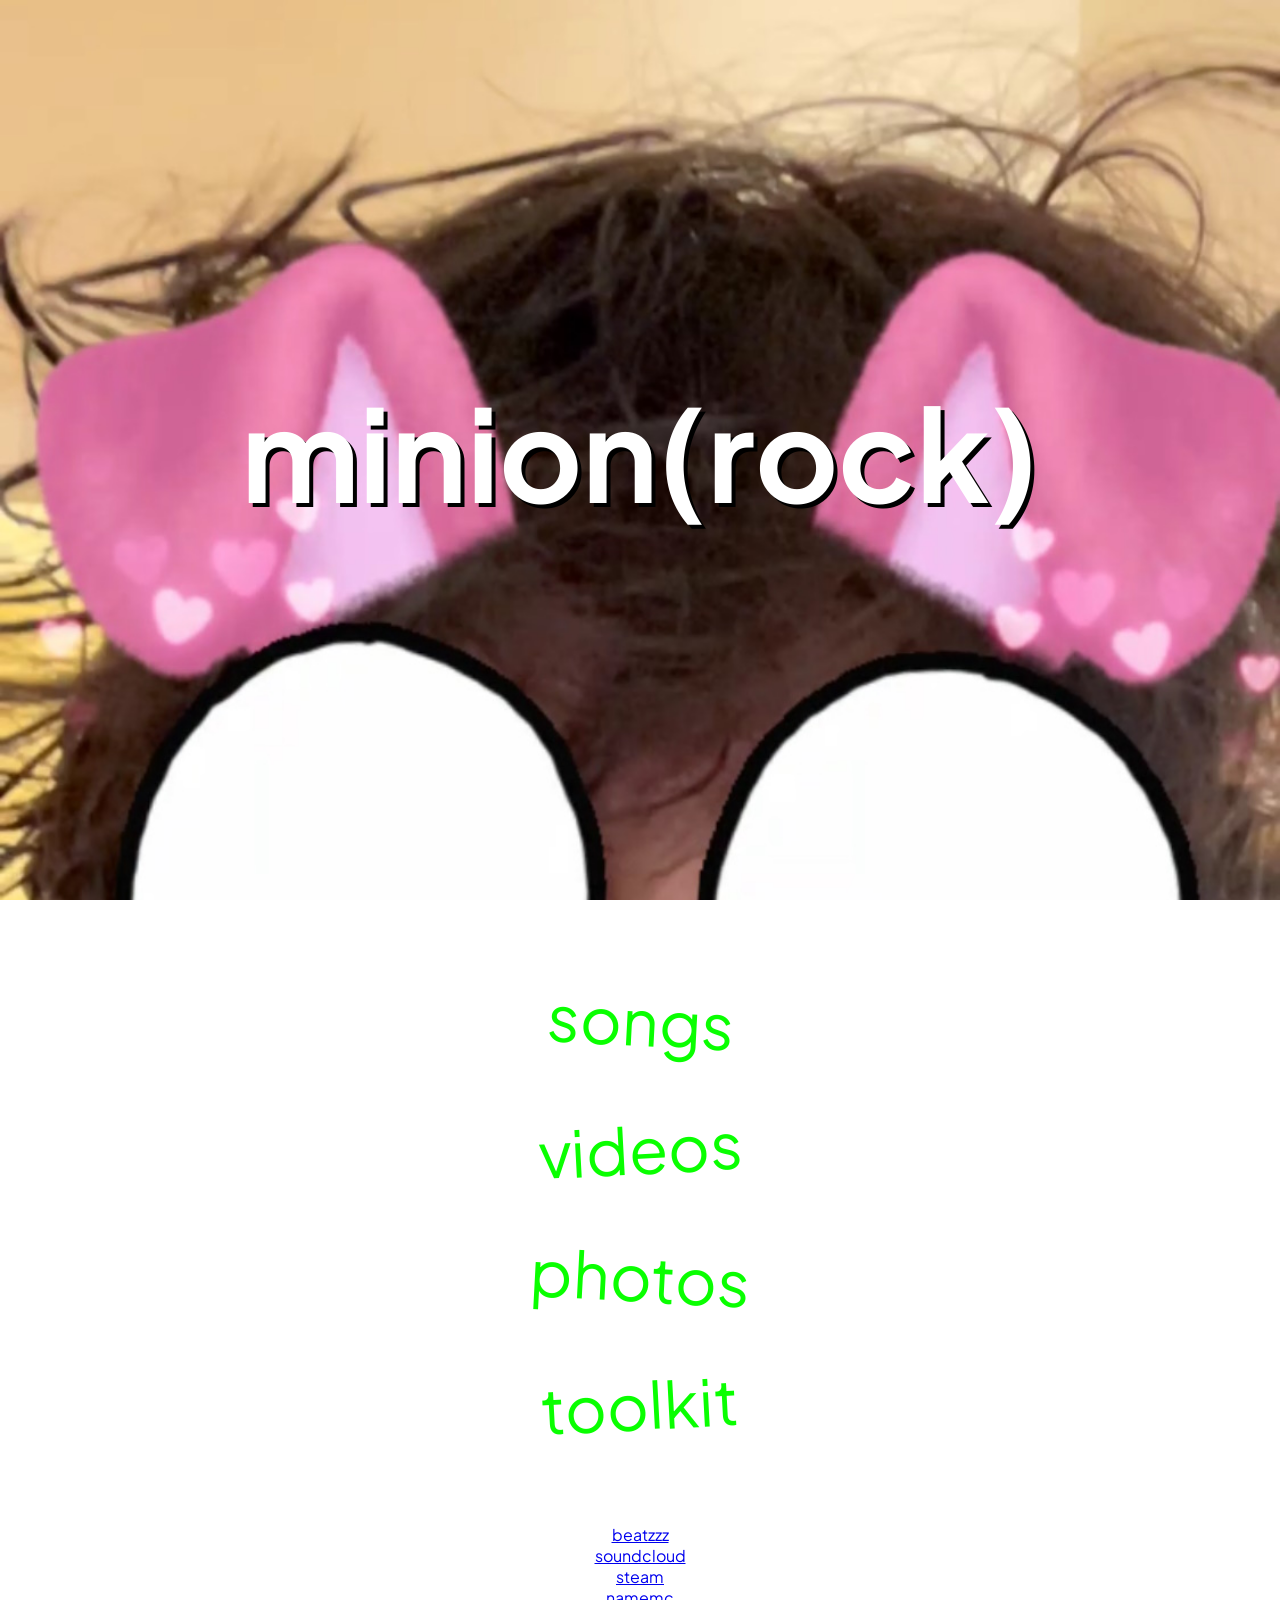
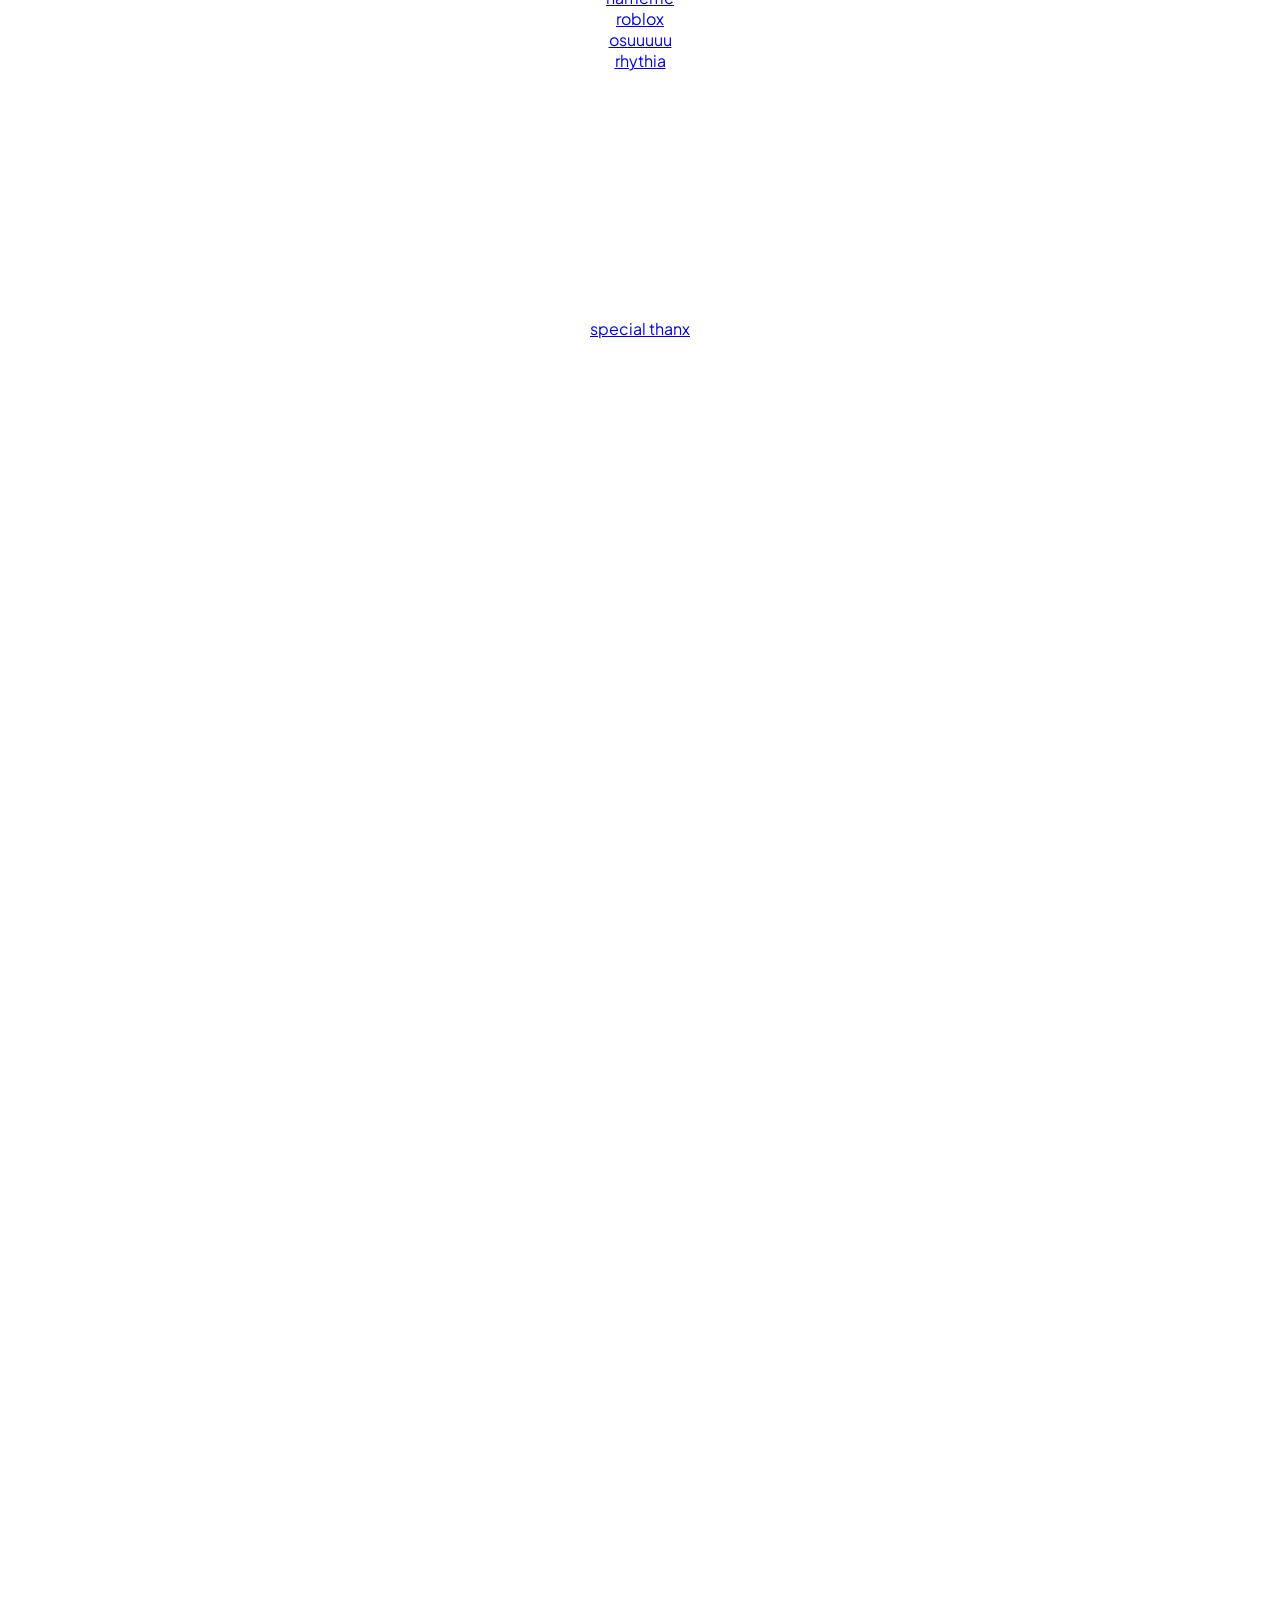
<file: index.html>
<!DOCTYPE html>
<html lang="en">
<head>
    <meta charset="UTF-8">
    <meta name="viewport" content="width=device-width, initial-scale=1.0">
    <title>0,-,0</title>
    <link rel="stylesheet" href="style.css">
    <link rel="icon" type="image/x-icon" href=favicon.ico>
</head>
<body>
    <div class="container">
        <header>
            <h1 id="main-title">minion(rock)</h1>
        </header>
        
        <nav>
            <a href="/songs" class="link-item">songs</a>
            <a href="/videos" class="link-item">videos</a>
            <a href="/photos" class="link-item">photos</a>
            <a href="/toolkit" class="link-item">toolkit</a>
        </nav>
         <a href="https://www.traktrain.com/rock">beatzzz</a> 
        <a href="https://www.soundcloud.com/longwert">soundcloud</a>
            <a href="https://steamcommunity.com/id/longwert/">steam</a>
             <a href=" https://namemc.com/profile/longwert.1">namemc</a>
            <a href="https://www.roblox.com/users/95374350/profile">roblox</a>
            <a href="https://osu.ppy.sh/users/18153504">osuuuuu</a>
            <a href="https://www.rhythia.com/player/194862">rhythia</a> 
   
    </div>

    <script>
        document.addEventListener('scroll', () => {
            const scrollPosition = window.scrollY;
            document.body.style.backgroundPositionY = `${-scrollPosition}px`;
        });

        const title = document.getElementById('main-title');
        title.addEventListener('click', () => {
            alert('scroll the fuck down bruh'); /*click and it says stuf u can edit this or comemtn it out if u wanmt*/
        });
    </script>
        <div class="container">
            <h2><p>fuck you down here for?</p></h2>









                     <a href="https://rxbsdk.org/">special thanx
                     </a> 
        </div>
</body>
</html>
</file>
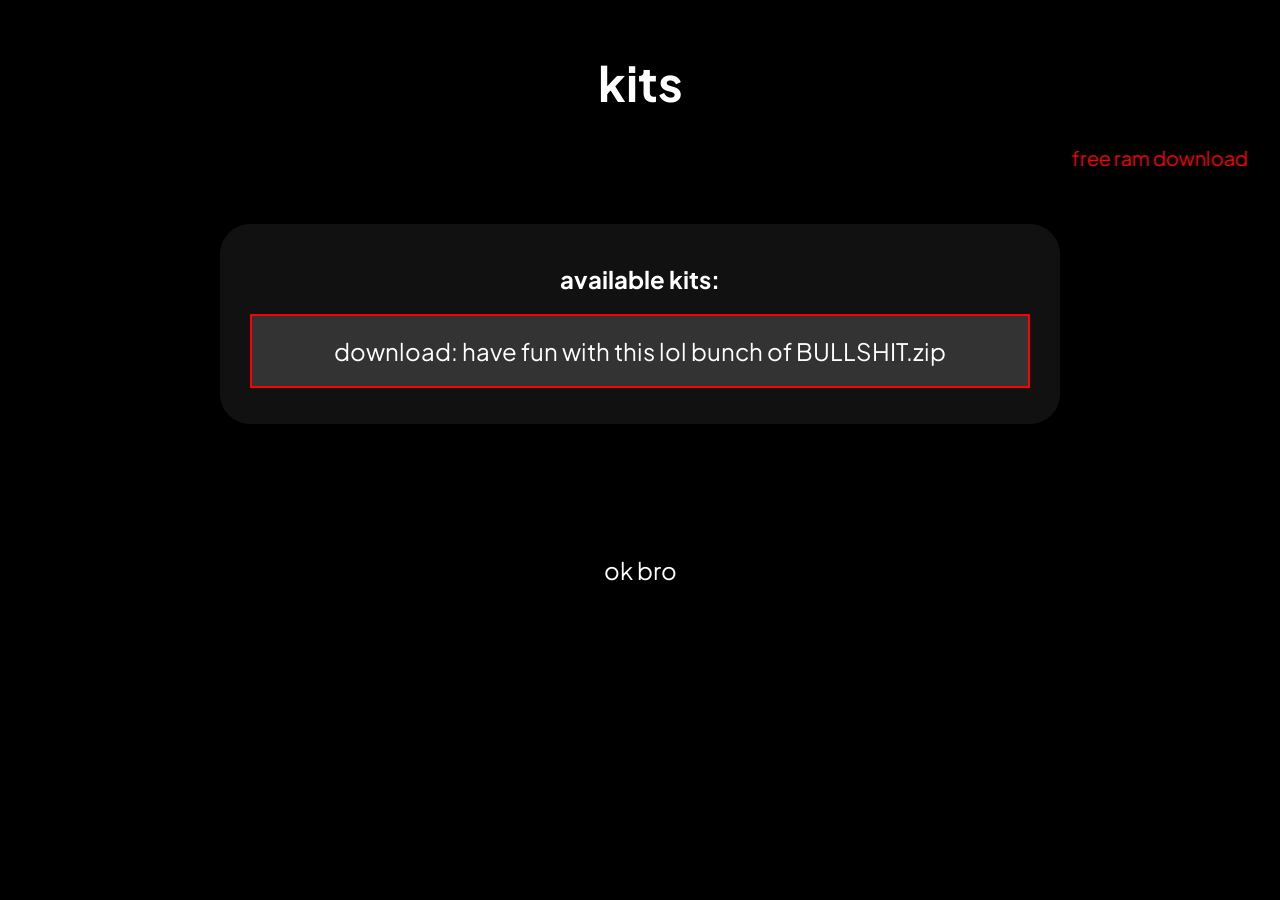
<file: toolkit.html>
<!DOCTYPE html>
<html lang="en">
<head>
    <meta charset="UTF-8">
    <meta name="viewport" content="width=device-width, initial-scale=1.0">
    <title>meow</title>
    <style>
        @import url('https://fonts.googleapis.com/css2?family=Bubblegum+Sans&family=Plus+Jakarta+Sans:wght@700&display=swap');

        body {
            background-color: black;
            color: #ffffff;
            font-family: 'Plus Jakarta Sans', sans-serif;
            text-align: center;
            margin: 0;
            padding: 20px;
        }

        h1 {
            font-size: 3em;
            animation: moveTitle 0.000000000000000000000000000000001s infinite alternate;
        }

        @keyframes moveTitle {
            from { transform: rotate(-5deg); }
            to { transform: rotate(5deg); }
        }

        /* for the last tiem i took the animsa from teh hoempage */
        @keyframes spin {
            from { transform: rotate(0deg); }
            to { transform: rotate(360deg); }
        }

        @keyframes rainbow {
            0% { color: #ff0000; }
            14% { color: #ff7f00; }
            28% { color: #ffff00; }
            42% { color: #00ff00; }
            57% { color: #0000ff; }
            71% { color: #4b0082; }
            85% { color: #9400d3; }
            100% { color: #ff0000; }
        }

        .kits-container {
            background-color: #111;
            width: 90%;
            max-width: 800px;
            margin: 50px auto;
            padding: 20px;
            border-radius: 30px;
        }

        .kit-list {
            list-style-type: none;
            padding: 0;
        }

        .kit-item {
            background-color: #333;
            margin: 10px;
            padding: 20px;
            cursor: pointer;
            border: 2px solid rgb(255, 0, 0);
            display: block;
            color: white;
            text-decoration: none;
            font-size: 1.5em;
        }

        .kit-item:hover {
            background-color: #555;
            transform: scale(1.05);
        }

        .back-link {
            display: inline-block;
            margin-top: 50px;
            color: rgb(255, 255, 255);
            text-decoration: none;
            font-size: 1.5em;
            padding: 10px;
        }
        
        .back-link:hover {
            animation: spin 0.5s linear infinite;
            /* , rainbow 0.1s infinite; */
        }
    </style>
</head>
<body>

    <h1>kits</h1>
    <marquee scrollamount="15" style="color: rgb(255, 0, 0); font-size: 20px;">free ram download</marquee>

    <div class="kits-container">
        <h2>available kits:</h2>
        
        <ul class="kit-list" id="kit-element">
            <!-- KIT swill be injected here by JS -->
        </ul>
    </div>
    
    <br>
    <a href="/" class="back-link">ok bro</a>

    <script>
        const kitElement = document.getElementById('kit-element');

        // THE KITS LIST
        const kits = [
            "have fun with this lol bunch of BULLSHIT.zip"
        ];

        kits.forEach(filename => {
            const li = document.createElement('li');
            const a = document.createElement('a');
            
            a.className = 'kit-item';
            a.innerText = 'download: ' + filename; 
            a.href = 'kits/' + filename;
            a.download = filename;
            
            a.onclick = () => {
                document.body.style.backgroundColor = generateRandomColor();
            }
            kitElement.appendChild(a);
        });

        function generateRandomColor() {
             setTimeout(() => { document.body.style.backgroundColor = "black"; }, 100);
             return '#' + Math.floor(Math.random()*16777215).toString(16);
        }
        
        console.log("zip zap zoop");
    </script>
</body>
</html>
</file>
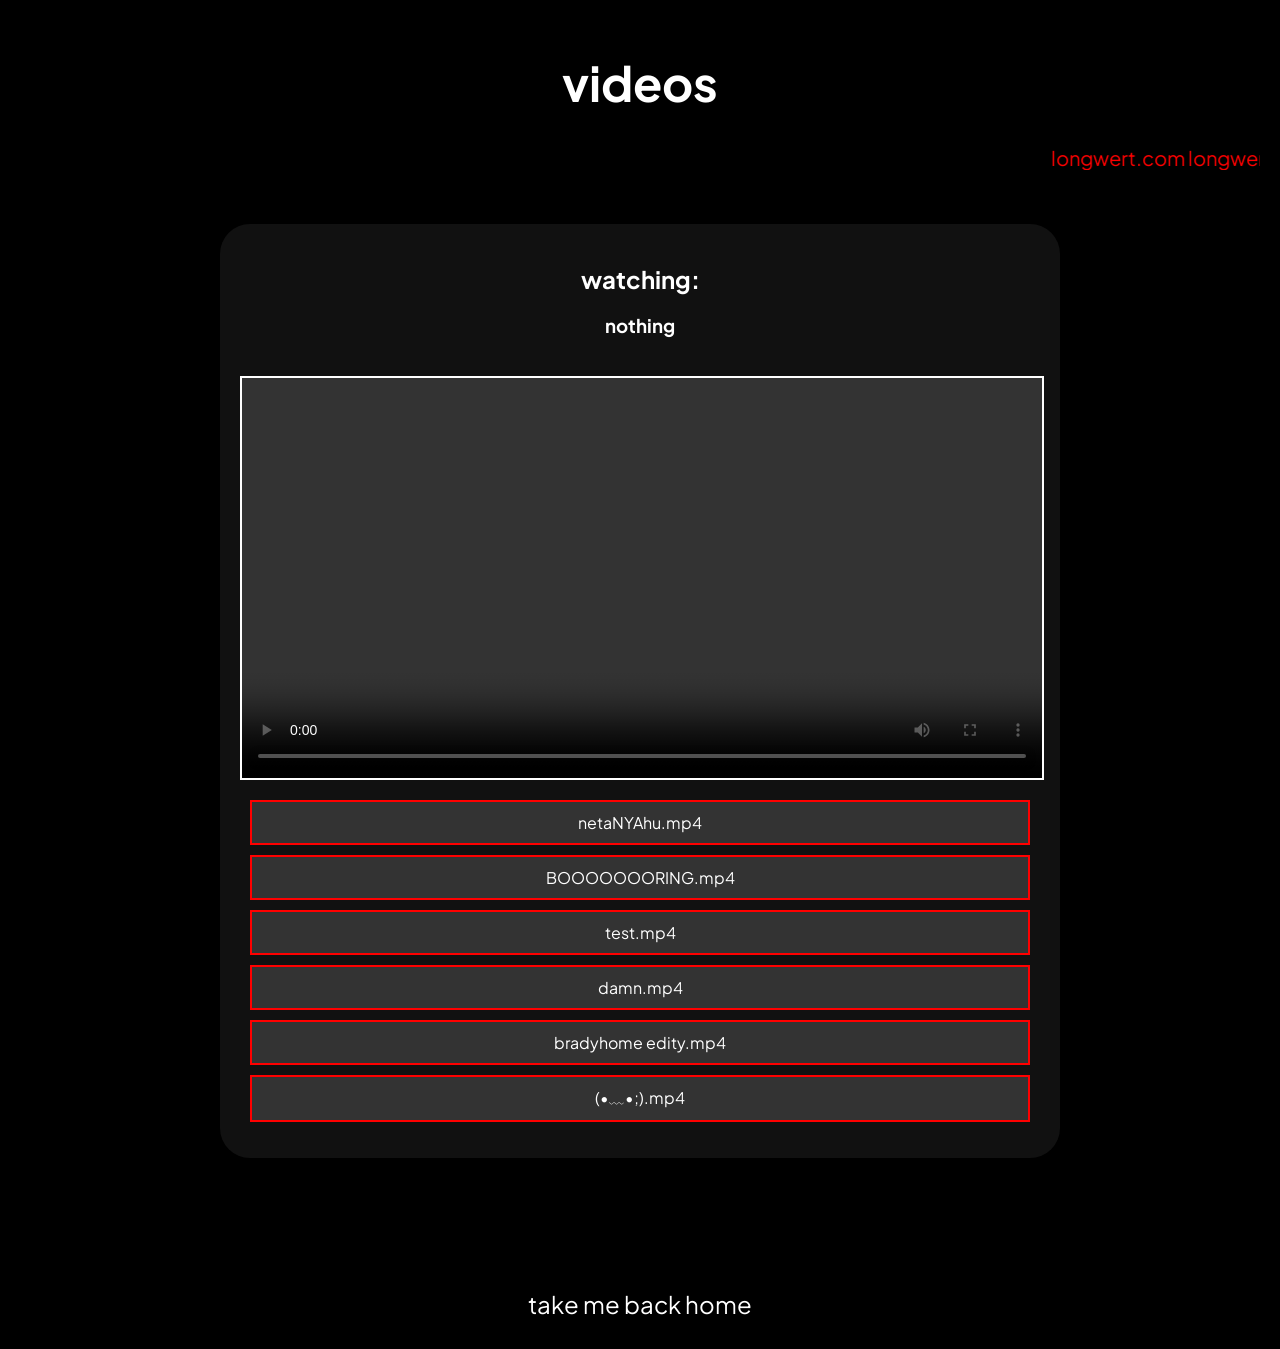
<file: videos.html>
<!DOCTYPE html>
<html lang="en">
<head>
    <meta charset="UTF-8">
    <meta name="viewport" content="width=device-width, initial-scale=1.0">
    <title>vido</title>
    <style>
        @import url('https://fonts.googleapis.com/css2?family=Bubblegum+Sans&family=Plus+Jakarta+Sans:wght@700&display=swap');

        body {
            background-color: black;
            color: #ffffff;
            font-family: 'Plus Jakarta Sans', sans-serif;
            text-align: center;
            margin: 0;
            padding: 20px;
        }

        h1 {
            font-size: 3em;
            animation: moveTitle 0.0001s infinite alternate;
        }

        @keyframes moveTitle {
            from { transform: rotate(-5deg); }
            to { transform: rotate(5deg); }
        }

        /* animations stolen from homepage again*/
        @keyframes spin {
            from { transform: rotate(0deg); }
            to { transform: rotate(360deg); }
        }

        @keyframes rainbow {
            0% { color: #ff0000; }
            14% { color: #ff7f00; }
            28% { color: #ffff00; }
            42% { color: #00ff00; }
            57% { color: #0000ff; }
            71% { color: #4b0082; }
            85% { color: #9400d3; }
            100% { color: #ff0000; }
        }

        .player-container {
            background-color: #111;
            width: 90%;
            max-width: 800px;
            margin: 50px auto;
            padding: 20px;
            border-radius: 30px;
        }

        .video-list {
            list-style-type: none;
            padding: 0;
        }

        .video-item {
            background-color: #333;
            margin: 10px;
            padding: 10px;
            cursor: pointer;
            border: 2px solid rgb(255, 0, 0);
        }

        .video-item:hover {
            background-color: #555;
            transform: scale(1.05);
        }

        video {
            width: 100%;
            margin-top: 20px;
            border: 2px solid white;
        }

        .back-link {
            display: inline-block;
            margin-top: 50px;
            color: rgb(255, 255, 255);
            text-decoration: none;
            font-size: 1.5em;
            padding: 10px;
        }
        
        .back-link:hover {
            animation: spin 0.5s linear infinite;
            /* , rainbow 0.1s infinite; */
        }
    </style>
</head>
<body>

    <h1>videos</h1>
    <marquee scrollamount="15" style="color: rgb(255, 0, 0); font-size: 20px;">longwert.com longwert.com longwert.com longwert.com longwert.com longwert.com</marquee>

    <div class="player-container">
        <h2>watching:</h2>
        <h3 id="current-video">nothing</h3>
        
        <video id="video-player" controls>
            Your browser does not support the video element.
        </video>

        <ul class="video-list" id="playlist-element">
            <!--vvideos will be injected here by JS -->
        </ul>
    </div>
    
    <br>
    <a href="/" class="back-link">take me back home</a>

    <script>
        const player = document.getElementById('video-player');
        const currentVideoLabel = document.getElementById('current-video');
        const playlistElement = document.getElementById('playlist-element');

        // TO ADD MORE VIDEOS: literally just add the filename here and put the file in the videos/ folder
        const videos = [
            "netaNYAhu.mp4",
            "BOOOOOOORING.mp4",
            "test.mp4",
            "damn.mp4",
            "bradyhome edity.mp4",
            "(•﹏•;).mp4",
           // "enrughs.mp4",//
            //"CS_S raw video..mp4"//
        ];

        videos.forEach(filename => {
            const li = document.createElement('li');
            li.className = 'video-item';
            li.innerText = filename; 
            li.onclick = () => playVideo('videos/' + filename, filename);
            playlistElement.appendChild(li);
        });

        function playVideo(src, name) {
            player.src = src;
            currentVideoLabel.innerText = name;
            player.play();
            document.body.style.backgroundColor = generateRandomColor();
        }

        function generateRandomColor() {
             setTimeout(() => { document.body.style.backgroundColor = "black"; }, 100);
             return '#' + Math.floor(Math.random()*16777215).toString(16);
        }
        
        console.log("the console");
    </script>
</body>
</html>
</file>
<file: style.css>
@import url('https://fonts.googleapis.com/css2?family=Bubblegum+Sans&family=Plus+Jakarta+Sans:wght@700&display=swap');

body {
    margin: 0;
    padding: 0;
    background-image: url('img/BG.jpg');
    background-size: cover;
    background-attachment: fixed;
    /* background-position: center; */
    color: rgb(255, 255, 255);
    font-family: 'Plus Jakarta Sans', sans-serif;
    overflow-x: hidden;
    transition: background-position 0.1s linear;
}

.container {
    display: flex;
    flex-direction: column;
    align-items: center;
    min-height: 200vh;
}

header {
    height: 100vh;
    display: flex;
    justify-content: center;
    align-items: center;
    width: 100%;
}

h1 {
    font-family: 'Plus Jakarta Sans', sans-serif;
    font-size: 8rem;
    margin: 0;
    text-shadow: 4px 4px 0px #000;
    cursor: default;
    animation: breathe 5s infinite ease-in-out; /*comment out this line if u dont want the anim at all*/
    /* , rainbow 0.2s infinite linear; */
}

@keyframes breathe {
    0%, 100% { transform: scale(1); }
    50% { transform: scale(2); }
}

@keyframes rainbow {
    0% { color: #ff0000; }
    14% { color: #ff7f00; }
    28% { color: #ffff00; }
    42% { color: #00ff00; }
    57% { color: #0000ff; }
    71% { color: #4b0082; }
    85% { color: #9400d3; }
    100% { color: #ff0000; }
}

h1:hover {
    /* if u wanna add h1 hover anims */
}

nav {
    display: flex;
    flex-direction: column;
    align-items: center;
    gap: 3rem;
    padding-top: 5rem;
    padding-bottom: 5rem;
}

.link-item {
    font-size: 4rem;
    text-decoration: none;
    color: rgb(9, 255, 0);
    /* text-shadow: 3px 3px 0px #000*/
}

.link-item:nth-child(odd) {
    transform: rotate(3deg);
}

.link-item:nth-child(even) {
    transform: rotate(-3deg);
}

.link-item:hover {
    animation: spin 0.5s linear infinite;
    /* , rainbow 0.1s infinite; */
}

@keyframes spin {
    from { transform: rotate(0deg); }
    to { transform: rotate(360deg); }
}
</file>
